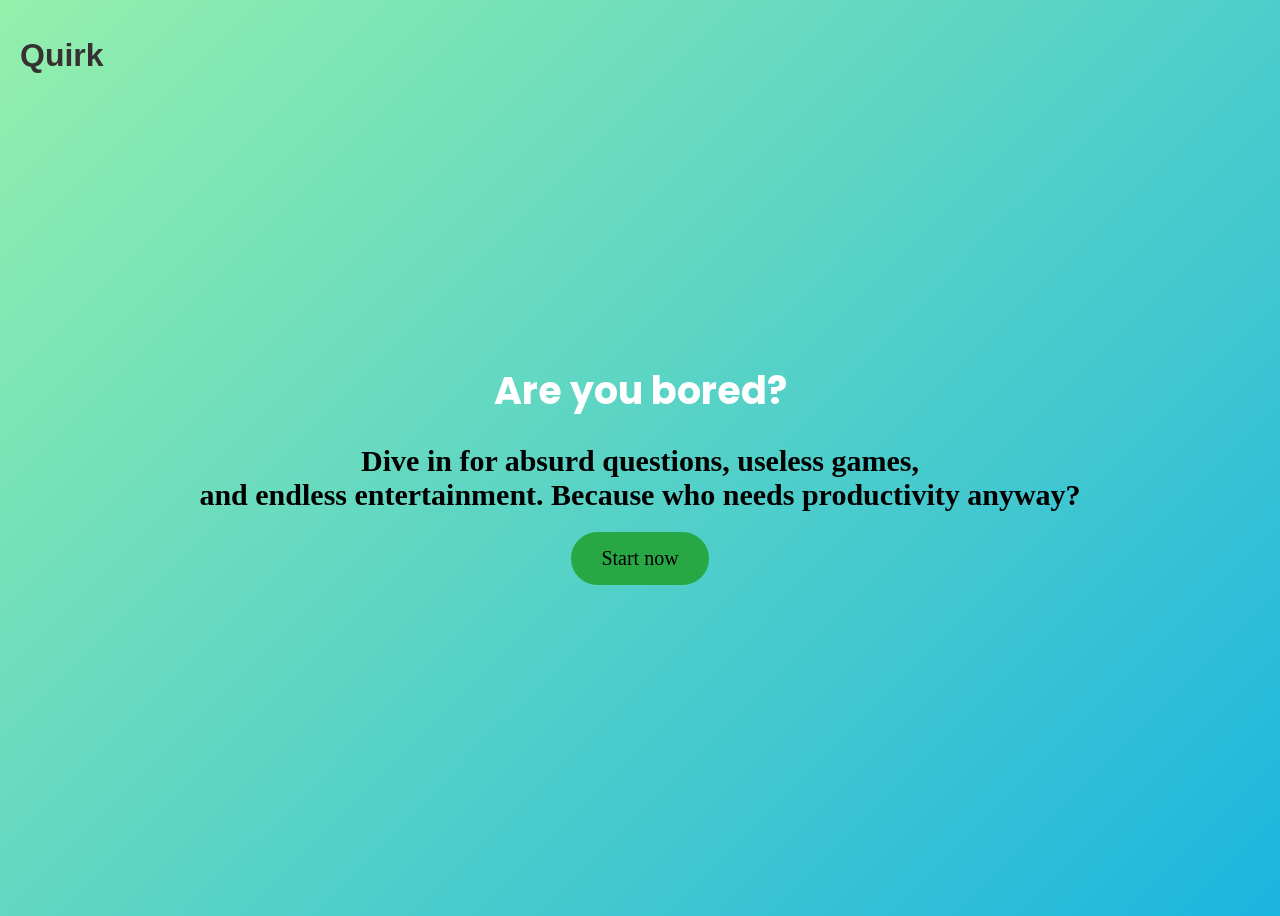
<file: index.html>
<!DOCTYPE html>
<html lang="en">

<head>
    <link rel="stylesheet" type="text/css" href="styles.css">
    <meta charset="UTF-8">
    <meta name="viewport" content="width=device-width, initial-scale=1.0">
    <title>Quirk</title>
</head>

<body>
    <section>
        <!-- Title as a logo with inline CSS, positioned at top-left -->
        <h1 style="
            font-family: 'Audiowide', sans-serif; 
            font-size: 2em; /* Adjusted font size */
            color: #373231; 
            position: absolute;
            top: 10px;
            left: 20px;
            animation: pulse 1.5s infinite;
        ">
            Quirk
        </h1>
       
        <h2 id="second-heading">Are you bored?</h2>
        <h2> Dive in for absurd questions, useless games, <br>
            and endless entertainment. Because who needs productivity anyway?</h2>
        <div class="button-container">
            <a href="selectionpage.html" class="start-button">Start now</a>
        </div>
    </section>

    <style>
        /* Define the keyframes for the pulse animation */
        @keyframes pulse {
            0% { transform: scale(1); }
            50% { transform: scale(1.1); }
            100% { transform: scale(1); }
        }
    </style>
</body>

</html>
</file>
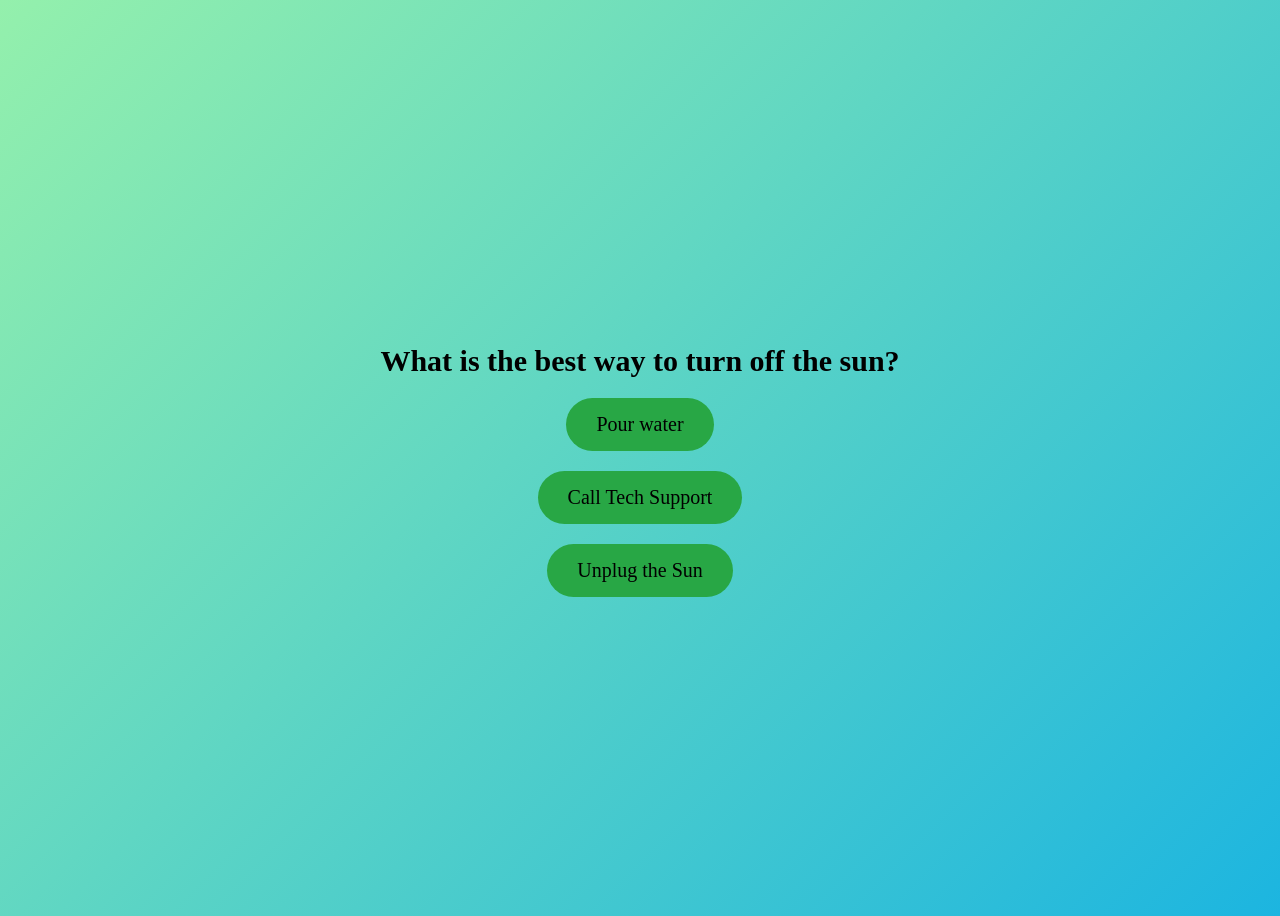
<file: questions.html>
<!DOCTYPE html>
<html lang="en">
<head>
    <meta charset="UTF-8">
    <meta name="viewport" content="width=device-width, initial-scale=1.0">
    <link rel="stylesheet" type="text/css" href="styles.css"> 
    <title>GO KID</title> 
</head>
<body>
    <section>
    <h2 id="question">What is the square root of a sandwich?</h2>

    <div class="button-container" id="options-container">
    </div>
</section>
    <script src="script.js"></script> 
</body>
</html>
</file>
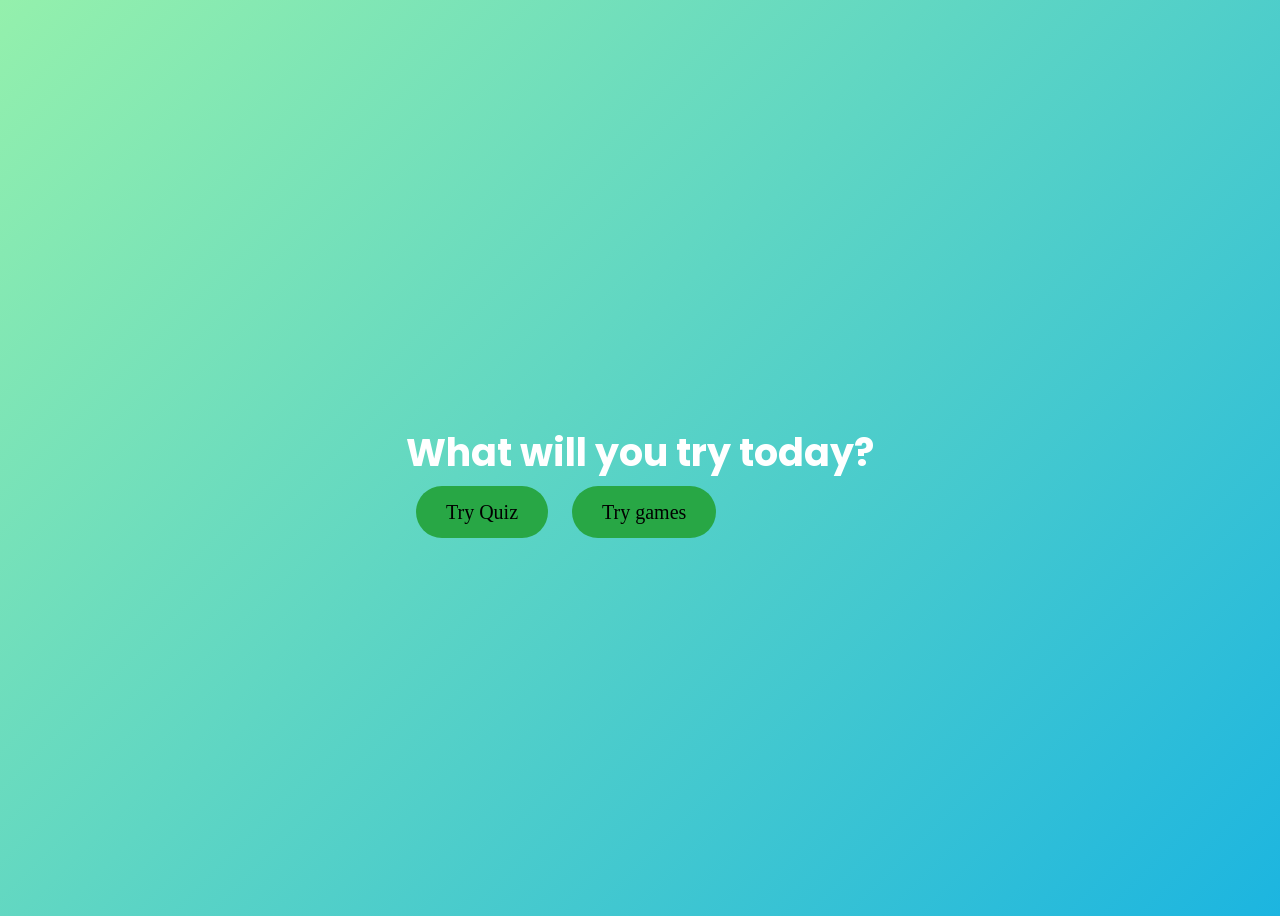
<file: selectionpage.html>
<!DOCTYPE html>
<html lang="en">
<head>
    <link rel="stylesheet" type="text/css" href="styles.css">
    <meta charset="UTF-8">
    <meta name="viewport" content="width=device-width, initial-scale=1.0">
    <body>
        <section>
        <h2 id="second-heading">What will you try today?</h2>
        
       
        <div class="buttonncontainer">
            <a href="questions.html" class="start-button1">Try Quiz</a>
            <a href="spin.html" class="start-button1">Try games</a>
        </div>
        
    </section>
</body>
</head>
</html>
</file>
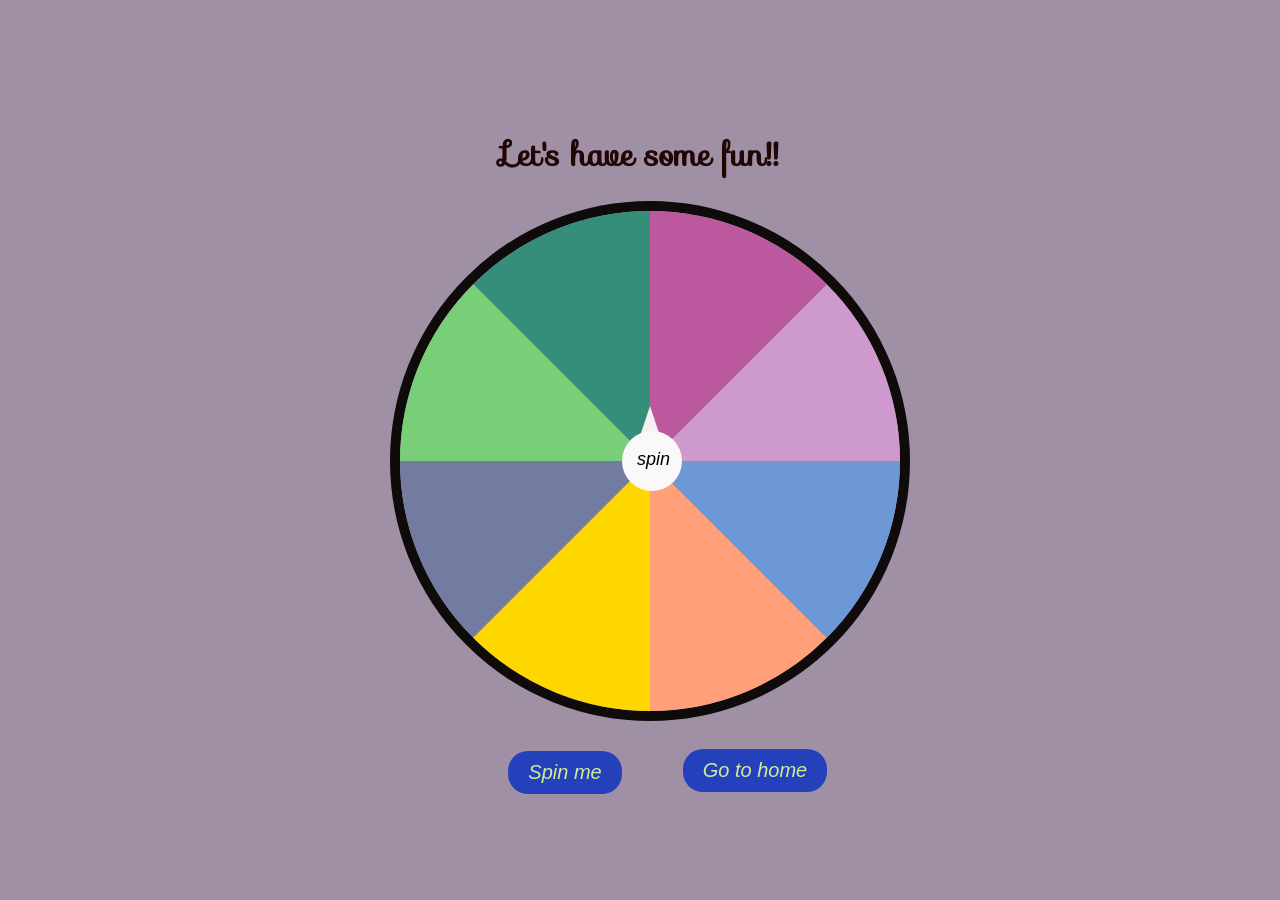
<file: spin.html>
<!DOCTYPE html>
<html lang="en">
<head>
    <meta charset="UTF-8">
    <meta name="viewport" content="width=device-width, initial-scale=1.0">
    <title>Spin Wheel</title>
    <link rel="stylesheet" href="spin.css">
    <link rel="stylesheet" href="https://fonts.googleapis.com/css?family=Sofia">
    <link rel="stylesheet" href="https://fonts.googleapis.com/css?family=Audiowide">
</head>
<body>
    <h1>Let's have some fun!!</h1>
    <div class="wheel-container">
        <div class="wheel" id="wheel">
            <!-- Wheel segments can be added here -->
            <div></div> 
            <div></div> 
            <div></div>    
            <div></div>
            <div></div>
            <div></div>
            <div></div>
            <div></div>
        </div>
        <div class="pointer"></div>
        <div class="circle-pointer"><p class="name">spin</p></div>

    </div>

    <button class="spin-btn" id="spinButton">Spin me</button>
    
    <button class="home-btn" id="homeButton" onclick="location.href='selectionpage.html'">Go to home</button>


    <!-- Popup Structure -->
<div id="popup" class="popup">
    <div class="popup-content">
        <span class="close" id="closePopup">&times;</span>
        <h2>YOUR TASK IS...</h2>
        <p id="popupTask"></p> 
    </div>
</div>

    <script src="spin.js"></script>
</body>
</html>
</file>
<file: styles.css>
@import url('https://fonts.googleapis.com/css2?family=Poppins:wght@400;700&display=swap');

body {
  background: linear-gradient(135deg, #94f0ac, #1cb5e0);
  display: flex;
  justify-content: center;
  align-items: center;
  height: 100vh;
  flex-direction: column; /* Stack children vertically */
}
a {
  text-decoration: none !important;
}

/* Heading for the question */
#second-heading {
  color: #FFFFFF;
  text-align: center;
  font-family: 'Poppins', sans-serif;
  font-size: 38px;
  font-weight: bolder;
  animation: fadeInUp 1s ease; /* Animation for fade-in and upward motion */
  margin-bottom: 20px; /* Space below the first heading */
}

/* Second heading with animation */
h2 {
  color: #000000;
  text-align: center;
  font-size: 30px;
  font-weight: bolder;
  animation: fadeInUp 1.2s ease; /* Slightly delayed animation */
  margin-bottom: 10px; /* Space below the second heading */
}

/* Button container styling */
.button-container {
  display: flex;                 
  justify-content: flex-start;       /* Center buttons horizontally */
  align-items: center;           /* Center items vertically */
  flex-direction: column;        /* Stack buttons vertically */
  height: 100%;                  /* Take full height of the container */
  gap: 20px;   
                   /* Space between buttons */
}

/* Start button styling */
.start-button {
  background-color: #28a745;    
  color: black;                 
  border: none;                 
  border-radius: 50px;         
  padding: 15px 30px;          /* Increased padding */
  font-size: 20px;              
  cursor: pointer;              
  transition: background-color 0.3s, transform 0.3s; /* Add transform transition */
  animation: bounceIn 1s ease; /* Bounce-in animation */
  margin-top: 10px; /* Space above the start button */
}

.start-button:hover {
  background-color: #218838;    
  transform: scale(1.05); /* Slightly increase size on hover */
}

/* Second start button styling */
.start-button1 {
  background-color: #28a745;    
  color: black;                 
  border: none;                 
  border-radius: 50px;         
  padding: 15px 30px;          /* Increased padding */
  font-size: 20px;              
  cursor: pointer;              
  transition: background-color 0.3s, transform 0.3s; /* Add transform transition */
  margin: 0 10px;               /* Space between buttons */
  animation: bounceIn 1s ease; /* Bounce-in animation */
  margin-top: 10px; /* Space above the second button */
}

.start-button1:hover {
  background-color: #218838;    
  transform: scale(1.05); /* Slightly increase size on hover */
}

/* Options container */
#options-container {
  display: flex;
  gap: 10px;
}

/* Animations */
@keyframes fadeInUp {
  0% { opacity: 0; transform: translateY(20px); }
  100% { opacity: 1; transform: translateY(0); }
}

@keyframes bounceIn {
  0% { transform: scale(0.5); opacity: 0; }
  60% { transform: scale(1.1); opacity: 1; }
  100% { transform: scale(1); }
}
</file>
<file: spin.css>
body {
    display: flex;
    align-items: center;
    justify-content: center;
    flex-direction: column;
    min-height: 100vh;
    margin: 0;
    font-family: Arial, sans-serif;
    background-color: #3a18437a;

}

h1 {
    color: rgb(33, 6, 6);
    font-family: "Sofia", sans-serif;



}

.wheel-container {
    position: relative;
    width: 500px;
    height: 500px;
}

.wheel {
    width: 100%;
    height: 100%;
    border-radius: 50%;
    border: 10px solid #0f0b0b;
    position: relative;
    overflow: hidden;
    transform: rotate(0deg);
    transition: transform 4s ease-out;
}

.wheel div {
    position: absolute;
    width: 50%;
    height: 50%;
    top: 50%;
    left: 50%;
    transform-origin: 0 0;
    clip-path: polygon(0 0, 100% 0, 100% 100%);
}

.wheel div:nth-child(1) {
    background-color: #6c98d5;
    transform: rotate(0deg);
}

.wheel div:nth-child(2) {
    background-color: #FFA07A;
    transform: rotate(45deg);
}

.wheel div:nth-child(3) {
    background-color: #FFD700;
    transform: rotate(90deg);
}

.wheel div:nth-child(4) {
    background-color: #737ca0;
    transform: rotate(135deg);
}

.wheel div:nth-child(5) {
    background-color: #78cf78;
    transform: rotate(180deg);
}

.wheel div:nth-child(6) {
    background-color: #348e79;
    transform: rotate(225deg);
}

.wheel div:nth-child(7) {
    background-color: #bc589e;
    transform: rotate(270deg);
}

.wheel div:nth-child(8) {
    background-color: #ce99cc;
    transform: rotate(315deg);
}

.pointer {
    position: absolute;
    bottom: 53%;
    left: 50%;
    transform: translateX(0%);
    width: 0;
    z-index: 1;
    height: 0;
    border-left: 10px solid transparent;
    border-right: 10px solid transparent;
    border-bottom: 30px solid #f5efef;
}

.circle-pointer {
    position: absolute;
    bottom: 42%;
    left: 50%;
    transform: translateX(-30%);
    width: 60px;
    background-color: #faf8f8;
    z-index: 1;
    height: 60px;
    border-radius: 100%;


}

.name {
    margin-left: 15px;
    margin-right: 10px;
    font-size: 18px;
    font-style: italic;
}

.spin-btn {
    display: inline-block;
    margin-top: 50px;
    margin-right: 150px;
    padding: 10px 20px;
    font-size: 20px;
    font-style: oblique;
    color: #cfeb97;
    background-color: #2540bb;
    border: none;
    border-radius: 20px;
    cursor: pointer;
    transition: background-color 0.3s;
}

.spin-btn:hover {
    background-color: #7e7d7d;
}


.home-btn {
    display: inline-block;
    margin-top: -45px;
    margin-left: 350px;
    margin-right: 120px;
    padding: 10px 20px;
    font-size: 20px;
    font-style: oblique;
    color: #cfeb97;
    background-color: #2540bb;
    border: none;
    border-radius: 20px;
    cursor: pointer;
    transition: background-color 0.3s;
}

.home-btn:hover {
    background-color: #7e7d7d;
}





.popup {
    display: none;
    /* Hidden by default */
    position: fixed;
    z-index: 1;
    /* Sit on top */
    left: 0;
    top: 0;
    width: 100%;
    /* Full width */
    height: 100%;
    /* Full height */
    background-color: rgba(0, 0, 0, 0.5);
    /* Black background with opacity */
}

.popup-content {
    background-color: rgb(153, 198, 102);
    margin: 15% auto;
    /* 15% from the top and centered */
    padding: 20px;
    border: 1px solid #888;
    width: 300px;
    /* Could be more or less, depending on screen size */
    text-align: center;
    border-radius: 20px;
    font-family: "Audiowide", sans-serif;

}

.close {
    color: #130f0f;
    float: right;
    font-size: 28px;
    font-weight: bold;
}

.close:hover,
.close:focus {
    color: black;
    text-decoration: none;
    cursor: pointer;
}
</file>
